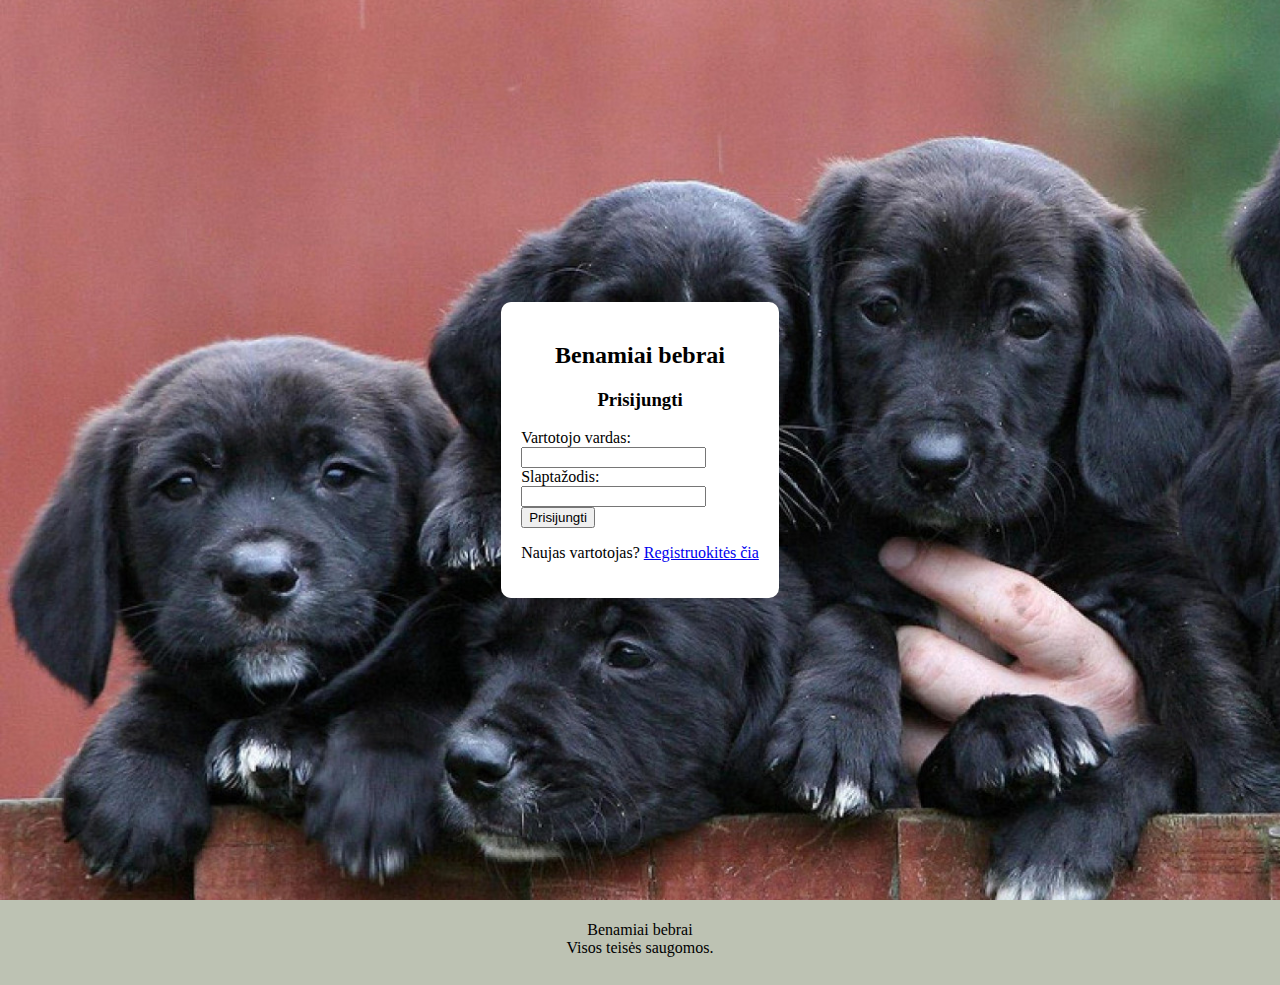
<file: index.html>
<!DOCTYPE html>
<html lang="en">
<head>
    <meta charset="UTF-8">
    <title>Benamiu bebru prisijungimas</title>
    <link rel="stylesheet" href="pages/index.css">
</head>
<body>
<div class="container">
    <div class="form-container">
        <h2 align="center">Benamiai bebrai</h2>

        <div id="login-form">
            <h3 align="center" >Prisijungti</h3>
            <form action="login.php" method="post">
                <label for="login_name_input">Vartotojo vardas:</label><br>
                <input id="login_name_input" type="text" name="vardas_login"><br>

                <label for="login_password_input">Slaptažodis:</label><br>
                <input id="login_password_input" type="password" name="slaptazodis_login"><br>

                <input type="submit" value="Prisijungti">
            </form>
            <p>Naujas vartotojas? <a href="#" onclick="toggleForm()">Registruokitės čia</a></p>
        </div>

        <div id="register-form" class="hide">
            <h3 align="center">Registracija</h3>
            <form action="register.php" method="post">
                <label for="register_name_input">Vardas:</label><br>
                <input id="register_name_input" type="text" name="vardas"><br>

                <label for="register_password_input">Slaptažodis:</label><br>
                <input id="register_password_input" type="password" name="slaptazodis"><br>

                <label for="register_email_input">El. paštas:</label><br>
                <input id="register_email_input" type="email" name="elpastas"><br>

                <input type="submit" value="Registruotis">
            </form>
            <p>Turite paskyrą? <a href="#" onclick="toggleForm()">Prisijunkite čia</a></p>
        </div>
    </div>
</div>


<script>
    function toggleForm() {
        var loginForm = document.getElementById("login-form");
        var registerForm = document.getElementById("register-form");

        loginForm.classList.toggle("hide");
        registerForm.classList.toggle("hide");
    }
</script>

</body>
<footer>
 <p>Benamiai bebrai <br> Visos teisės saugomos.</p>
</footer>
</html>
</file>
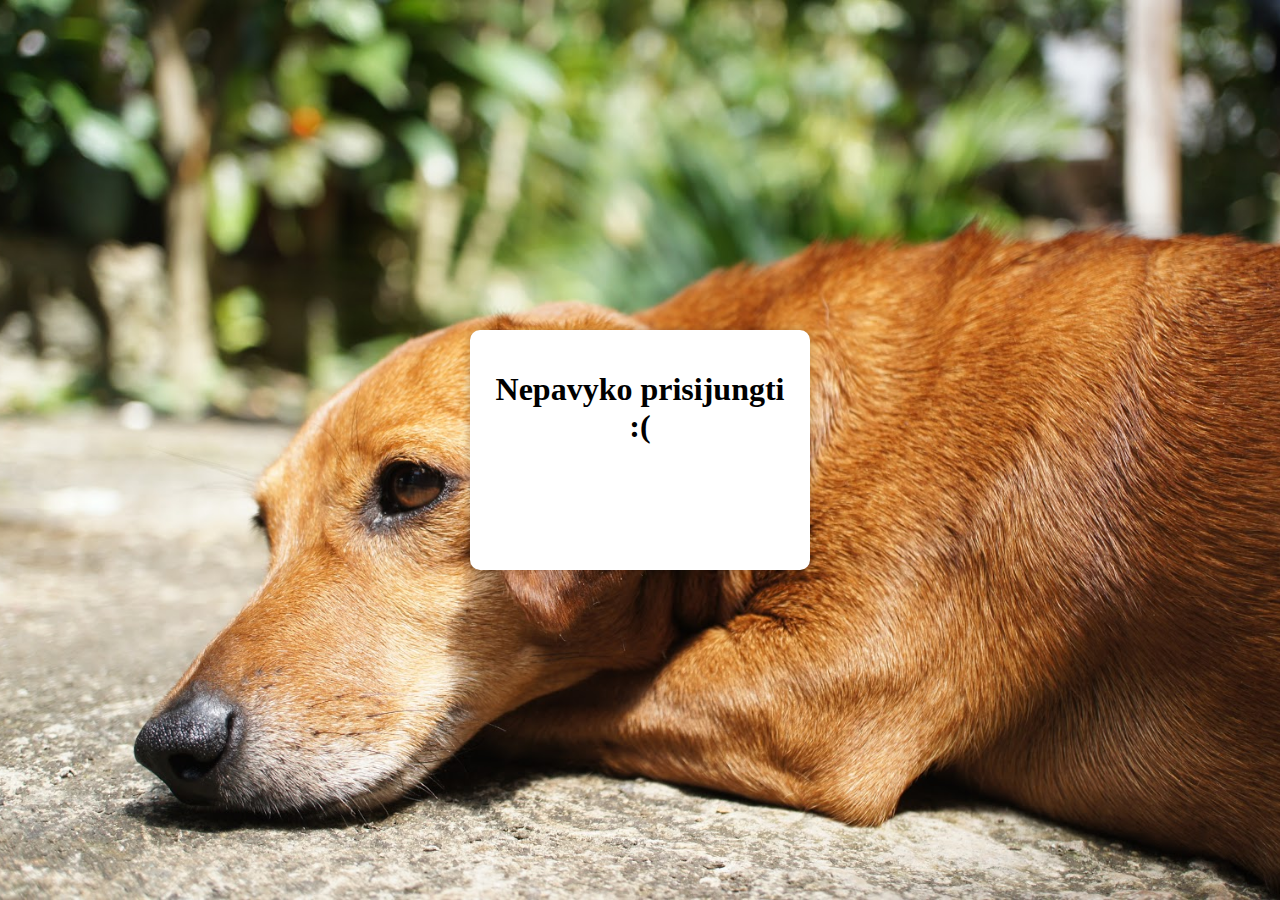
<file: pages/connection_err.html>
<!DOCTYPE html>
<html lang="en">
<head>
    <meta charset="UTF-8">
    <title>Negalima prisijungti</title>
    <link rel="stylesheet" href="connection_err.css">
    <style>

    </style>
</head>
<body>
<header>

</header>
<div class="container">
    <div class="white-box">
        <h1>Nepavyko prisijungti :(</h1>
    </div>
</div>
<footer>

</footer>
</body>
</html>
</file>
<file: pages/index.css>
body {
    margin: 0;
    background-color: #f2f2f2;
    background-image: url("../images/puppy_group.jpg");
    background-size: cover;
}

.container {
    display: flex;
    justify-content: center;
    align-items: center;
    height: 100vh;
}

.form-container {
    background-color: white;
    padding: 20px;
    border-radius: 10px;
    box-shadow: 0 0 10px rgba(0, 0, 0, 0.2);
}

.hide {
    display: none;
}
footer {
    padding-top: 5px;
    height: 80px;
    margin: 0;
    background-color: #bdc2b3;
    text-align: center;
}
</file>
<file: pages/connection_err.css>
body {
    margin: 0;
    padding: 0;
}

.container {
    position: relative;
    width: 100%;
    height: 100vh;
    display: flex;
    justify-content: center;
    align-items: center;
    background-image: url("../images/sad_dog.jpg");
    background-size: cover;
    background-repeat: no-repeat;
    background-position: center;
}

.white-box {
    background-color: white;
    width: 300px;
    height: 200px;
    border-radius: 10px;
    box-shadow: 0 0 10px rgba(0, 0, 0, 0.2);
    text-align: center;
    padding: 20px;
    position: absolute;
    top: 50%;
    left: 50%;
    transform: translate(-50%, -50%);
}
</file>
